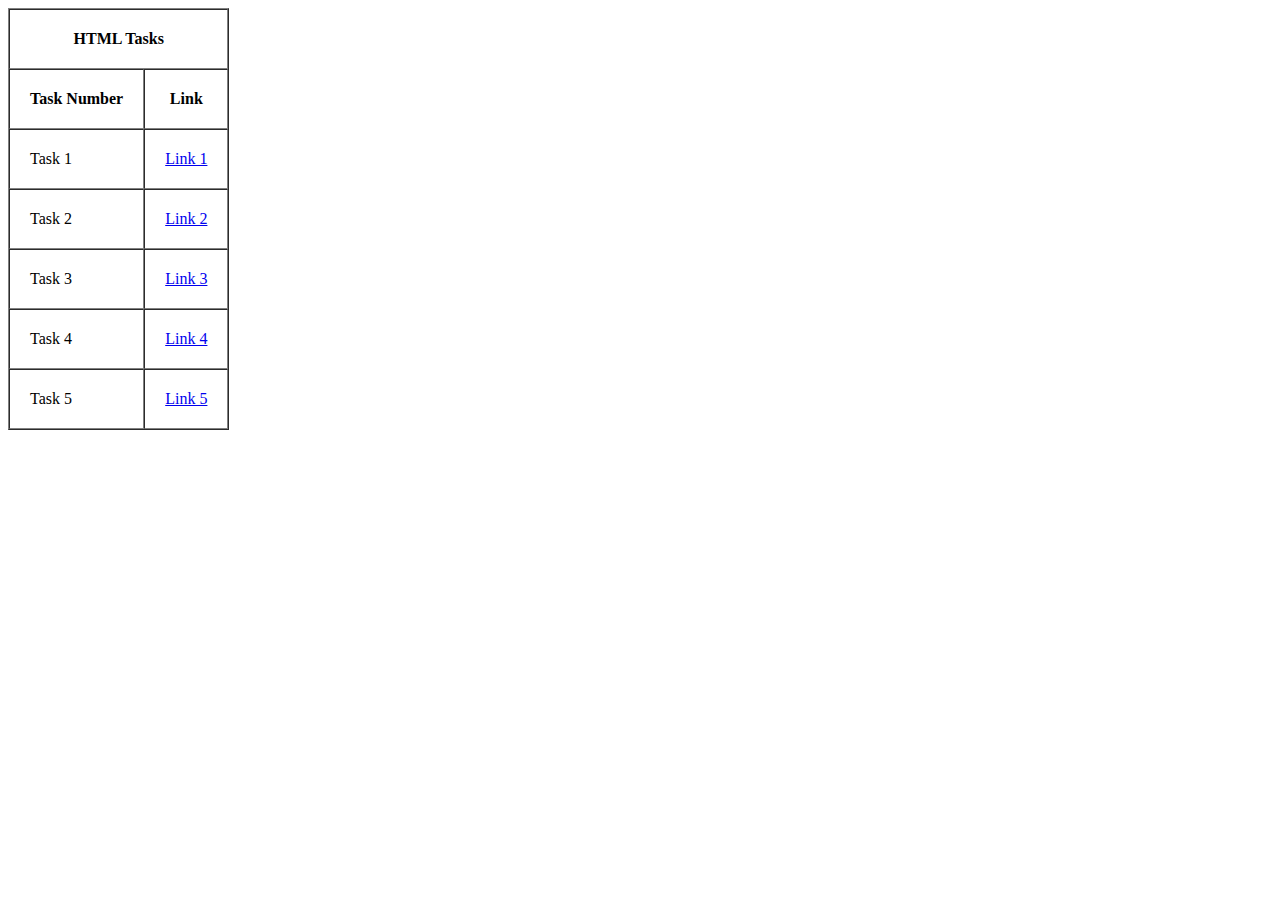
<file: index.html>
<!DOCTYPE html>
<html lang="en">
<head>
    <meta charset="UTF-8">
    <meta name="viewport" content="width=device-width, initial-scale=1.0">
    <title>Index of Task</title>
</head>
<body>
    <table cellpadding="20" height="200" widht="50%" cellspacing="0" border="1">
        <tr>
            <th colspan="2"> HTML Tasks </th>
           
        </tr>
        <tr>
            <th>Task Number</th>
            <th>Link</th>
        </tr>

        <tr>
            <td>Task 1</td>
            <td><a href="./HTML%20Tasks/task1.html" target="_blank">Link 1</a></td>
        </tr>

        <tr>
            <td>Task 2</td>
            <td> <a href="https://github.com/tanishqj-19/Ethnus-MERN-Internship/blob/main/HTML%20Tasks/task2.html" target="_blank">Link 2</a></td>
        </tr>

        <tr>
            <td>Task 3</td>
            <td> <a href="https://github.com/tanishqj-19/Ethnus-MERN-Internship/blob/main/HTML%20Tasks/task3.html" target="_blank">Link 3</a></td>
        </tr>

        <tr>
            <td>Task 4</td>
            <td> <a href="https://github.com/tanishqj-19/Ethnus-MERN-Internship/blob/main/HTML%20Tasks/task4.html" target="_blank">Link 4</a></td>
        </tr>

        <tr>
            <td>Task 5</td>
            <td> <a href="https://github.com/tanishqj-19/Ethnus-MERN-Internship/blob/main/HTML%20Tasks/task5.html" target="_blank">Link 5</a></td>
        </tr>
    </table>
</body>
</html>
</file>
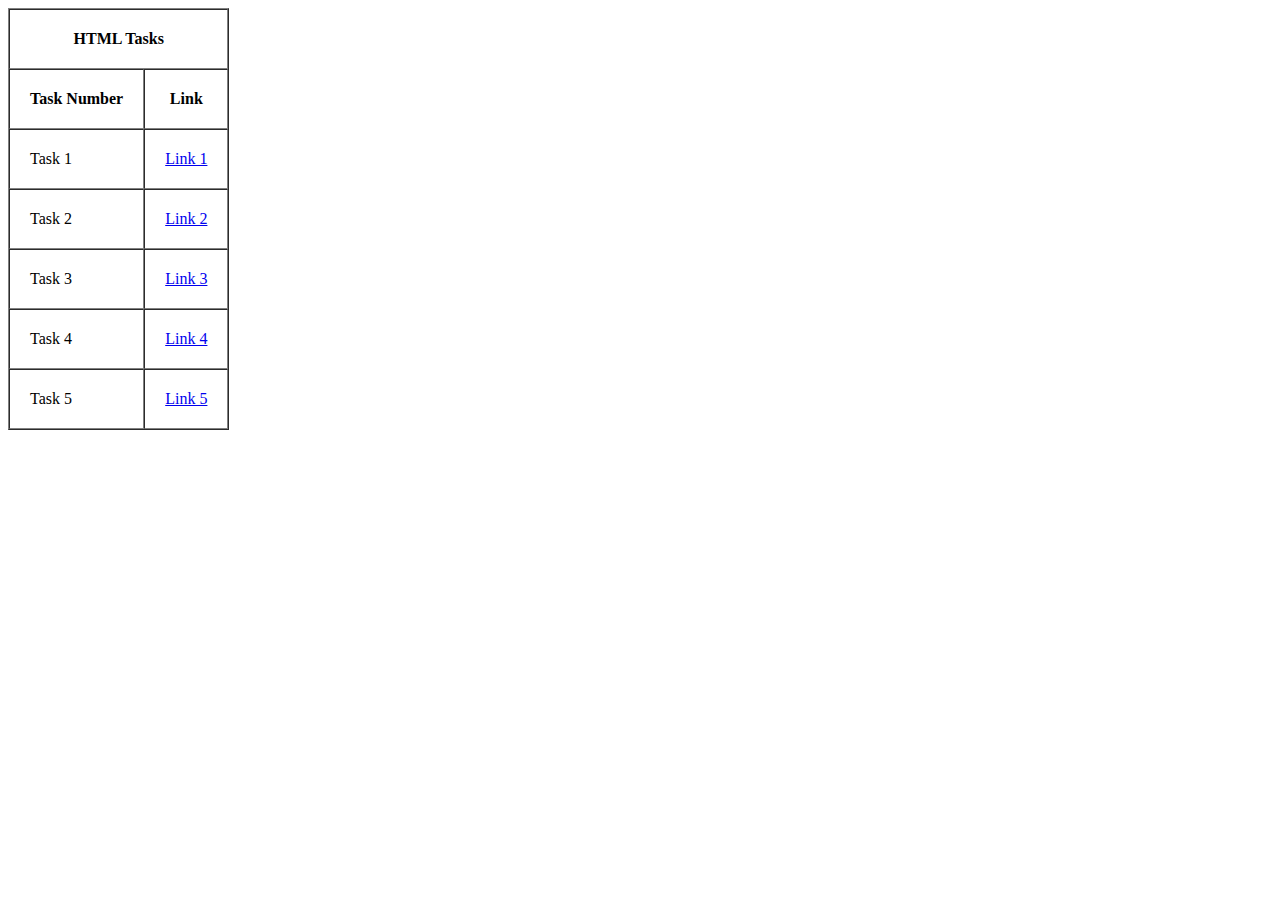
<file: HTML  TASK/index.html>
<!DOCTYPE html>
<html lang="en">
<head>
    <meta charset="UTF-8">
    <meta name="viewport" content="width=device-width, initial-scale=1.0">
    <title>Index of Task</title>
</head>
<body>
    <table cellpadding="20" height="200" widht="50%" cellspacing="0" border="1">
        <tr>
            <th colspan="2"> HTML Tasks </th>
           
        </tr>
        <tr>
            <th>Task Number</th>
            <th>Link</th>
        </tr>

        <tr>
            <td>Task 1</td>
            <td><a href="https://github.com/Arinjain2003/ETHUNUS-MERN/blob/main/HTML%20%20TASK/task1.html" target="_blank">Link 1</a></td>
        </tr>

        <tr>
            <td>Task 2</td>
            <td> <a href="https://github.com/Arinjain2003/ETHUNUS-MERN/blob/main/HTML%20%20TASK/task2.html" target="_blank">Link 2</a></td>
        </tr>

        <tr>
            <td>Task 3</td>
            <td> <a href="https://github.com/Arinjain2003/ETHUNUS-MERN/blob/main/HTML%20%20TASK/task3.html" target="_blank">Link 3</a></td>
        </tr>

        <tr>
            <td>Task 4</td>
            <td> <a href="https://github.com/Arinjain2003/ETHUNUS-MERN/blob/main/HTML%20%20TASK/task4.html" target="_blank">Link 4</a></td>
        </tr>

        <tr>
            <td>Task 5</td>
            <td> <a href="https://github.com/Arinjain2003/ETHUNUS-MERN/blob/main/HTML%20%20TASK/task5.html" target="_blank">Link 5</a></td>
        </tr>
    </table>
</body>
</html>
</file>
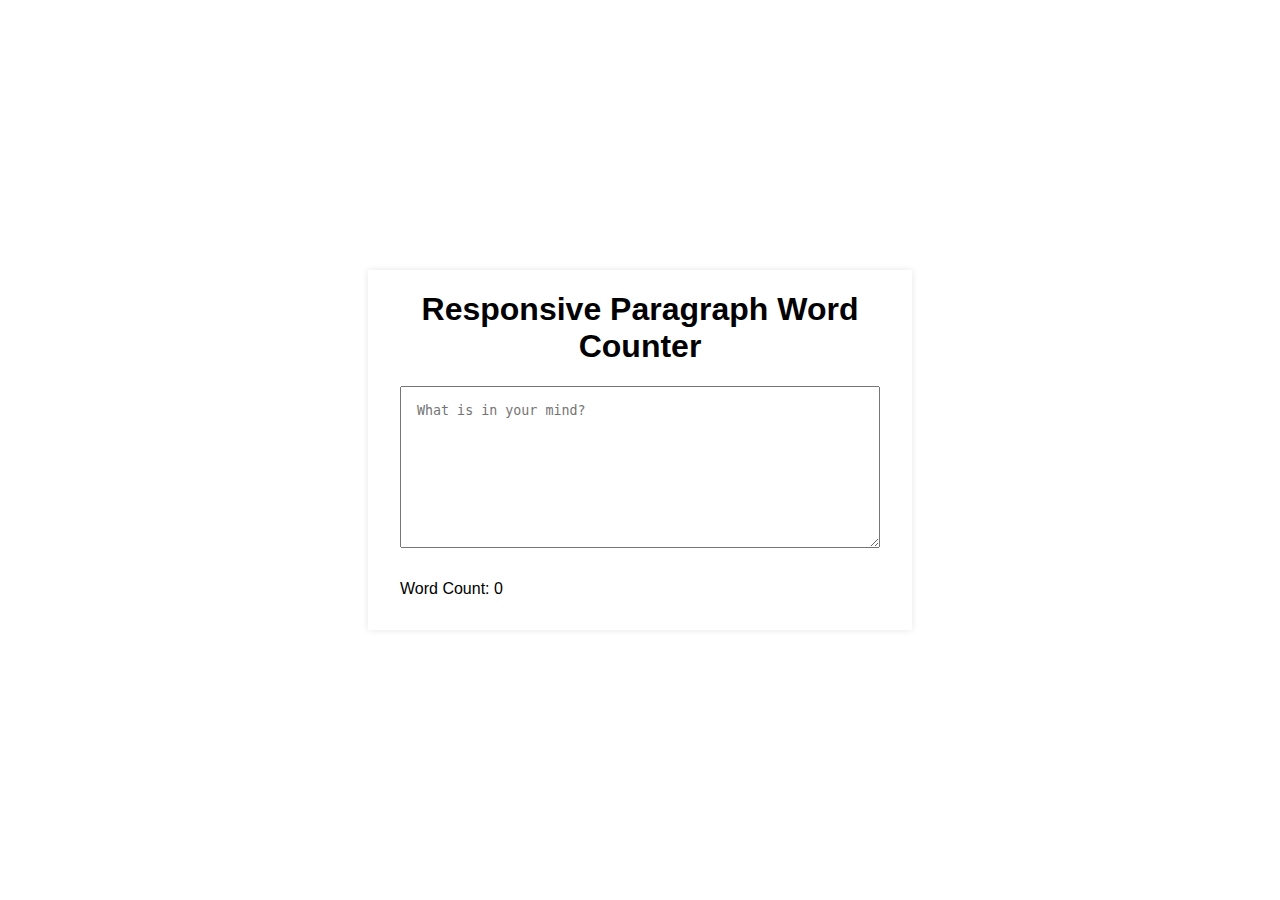
<file: ReactJS/task1/build/index.html>
<!DOCTYPE html>
<html lang="en">
  <head>
    <meta charset="utf-8" />
    <link rel="icon" href="./favicon.ico" />
    <meta name="viewport" content="width=device-width,initial-scale=1" />
    <meta name="theme-color" content="#000000" />
    <meta author="Amit verma" />
    <meta
      name="Word Counter"
      content="Web site creating using ReactJS to count number of words in your paragraphs in realtime."
    />
    <link rel="apple-touch-icon" href="./logo192.png" />
    <link rel="manifest" href="./manifest.json" />
    <title>React App</title>
    <script defer="defer" src="./static/js/main.f7eb101e.js"></script>
    <link href="./static/css/main.4de9fc06.css" rel="stylesheet" />
  </head>
  <body>
    <noscript>You need to enable JavaScript to run this app.</noscript>
    <div id="root"></div>
  </body>
</html>
</file>
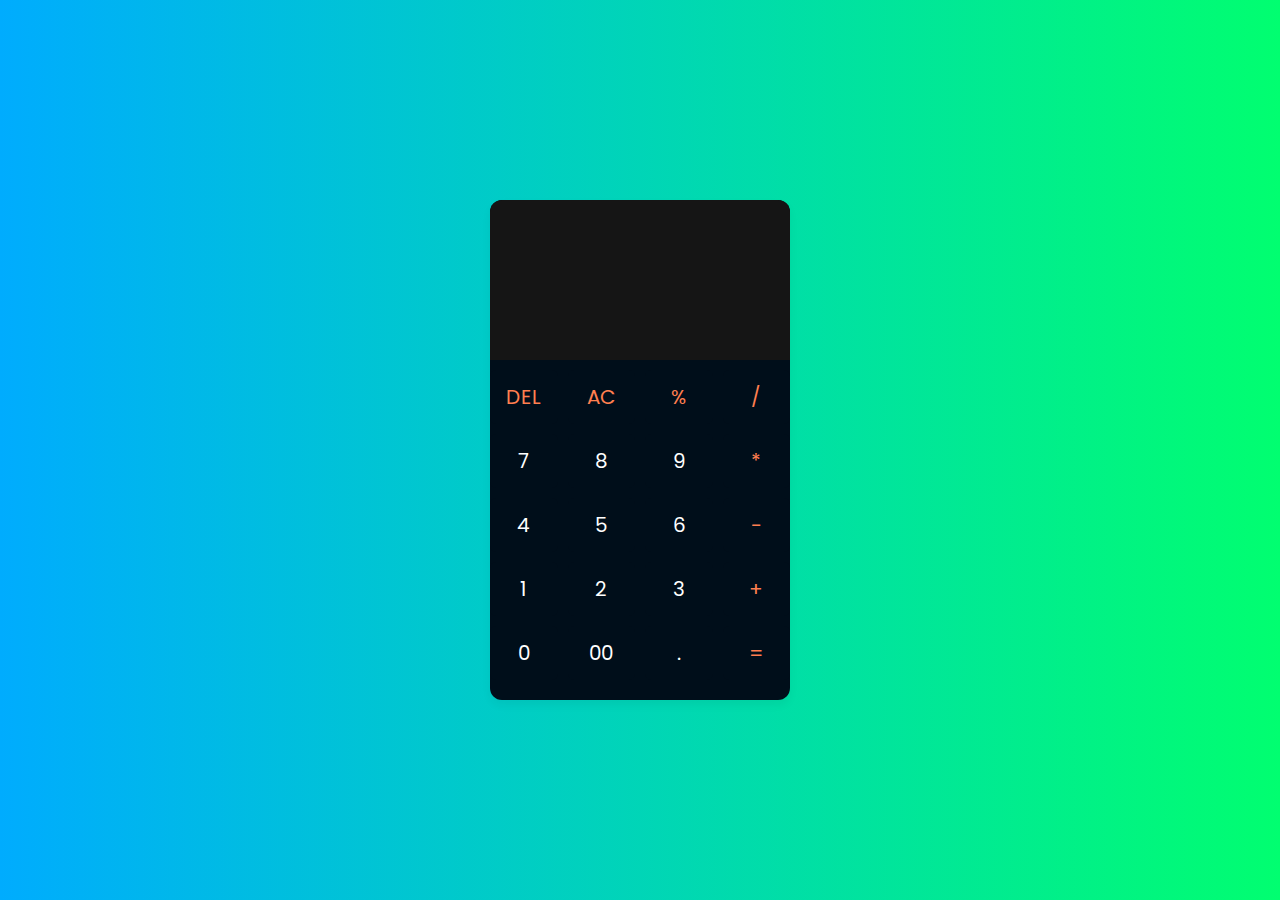
<file: ReactJS/task2/dist/index.html>
<!DOCTYPE html>
<html lang="en">
  <head>
    <meta charset="UTF-8" />
    <link rel="icon" type="image/svg+xml" href="/vite.svg" />
    <meta name="viewport" content="width=device-width, initial-scale=1.0" />
    <meta author="Amit Verma">
    <title>Calculator</title>

    
    <link rel="stylesheet" href="./assets/index-8db2e203.css">
  </head>
  <body>
    <div class="container">
      <input type="text" class="display">
      
      <div class="buttons">
        <button class="operator" data-value="DEL">DEL</button>
        <button class="operator" data-value="AC">AC</button>
        <button class="operator" data-value="%">%</button>
        <button class="operator" data-value="/">/</button>
        
        <button data-value="7">7</button>
        <button data-value="8">8</button>
        <button data-value="9">9</button>
        <button class="operator" data-value="*">*</button>
        
        <button data-value="4">4</button>
        <button data-value="5">5</button>
        <button data-value="6">6</button>
        <button class="operator" data-value="-">-</button>
        
        <button data-value="1">1</button>
        <button data-value="2">2</button>
        <button data-value="3">3</button>
        <button class="operator" data-value="+">+</button>
        
        <button data-value="0">0</button>
        <button data-value="00">00</button>
        <button data-value=".">.</button>
        <button class="operator" data-value="=">=</button>
      </div>
    </div>
    
    
    
    <script type="module" crossorigin src="./assets/index-bf435679.js"></script>
  </body>
</html>
</file>
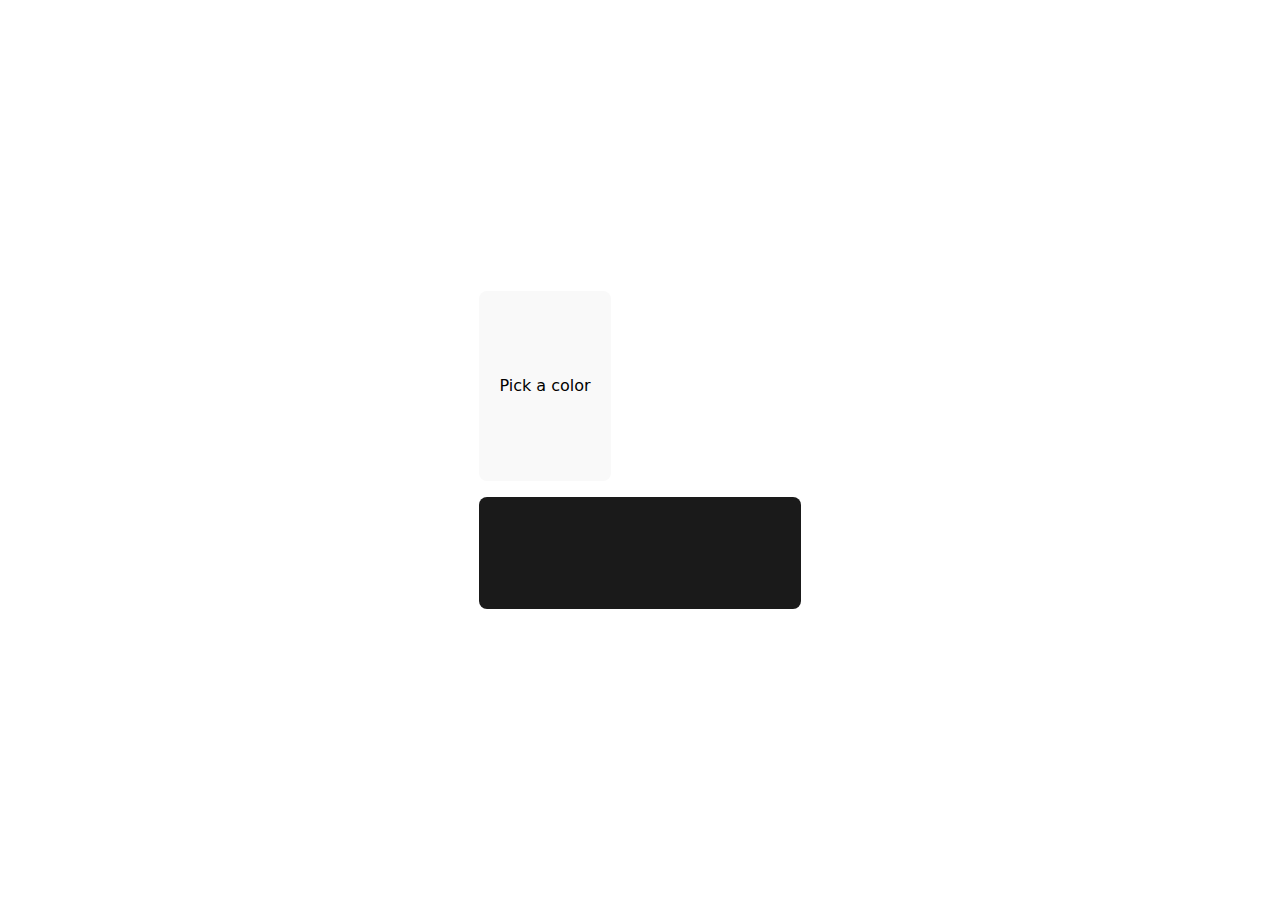
<file: ReactJS/task3/dist/index.html>
<!DOCTYPE html>
<html lang="en">
  <head>
    <meta charset="UTF-8" />
    <link rel="icon" type="image/svg+xml" href="/vite.svg" />
    <meta name="viewport" content="width=device-width, initial-scale=1.0" />
    <meta author="Amit Verma">
    <title>Color Picker</title>
    <script type="module" crossorigin src="./assets/index-8fbf6f59.js"></script>
    <link rel="stylesheet" href="./assets/index-e072aa11.css">
  </head>
  <body>
    <div id="root"></div>
    
  </body>
</html>
</file>
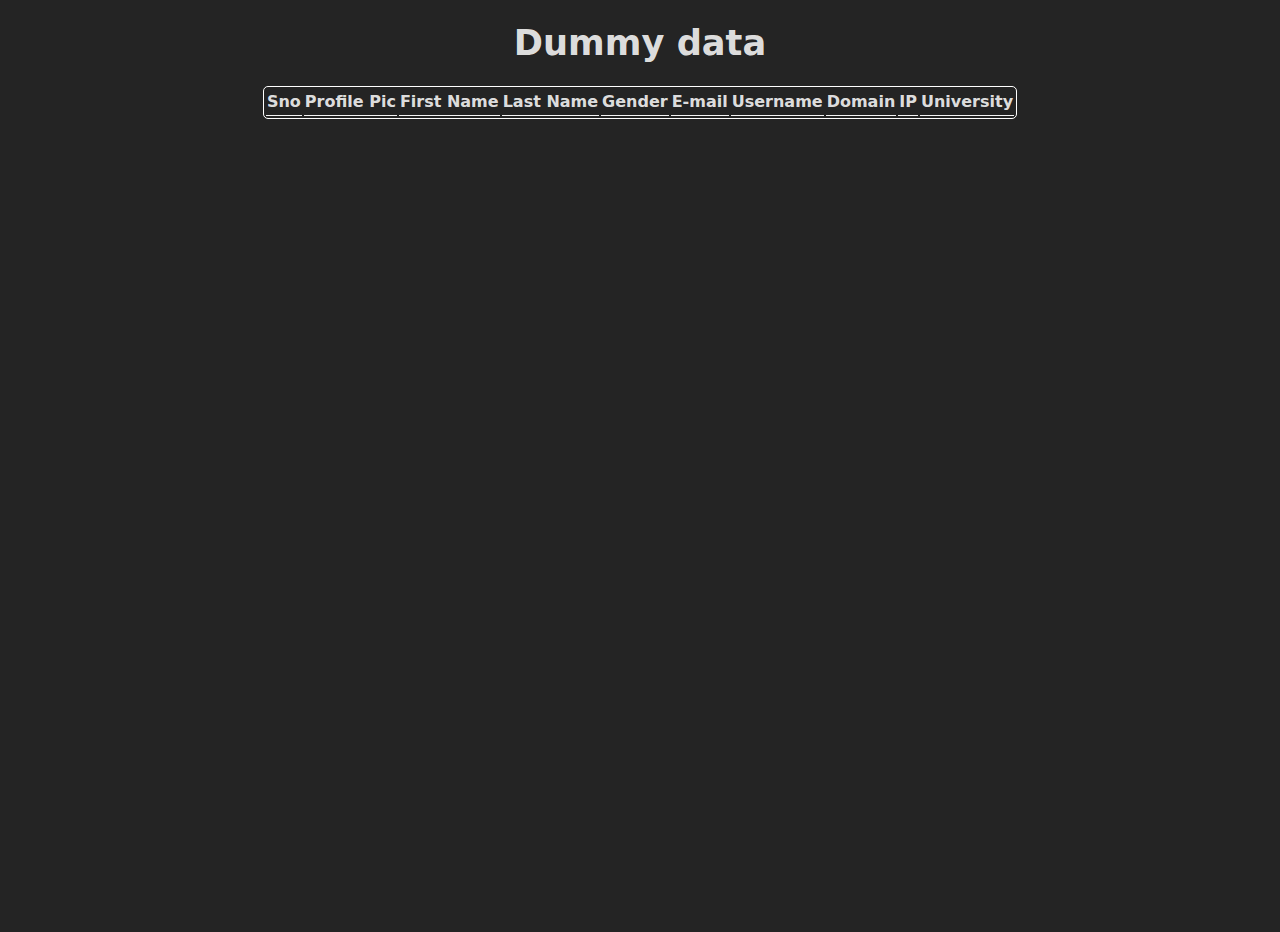
<file: ReactJS/task4/dist/index.html>
<!DOCTYPE html>
<html lang="en">
  <head>
    <meta charset="UTF-8" />
    <link rel="icon" type="image/svg+xml" href="/vite.svg" />
    <meta name="viewport" content="width=device-width, initial-scale=1.0" />
    <title>Fetch</title>
    
    <link rel="stylesheet" href="./assets/index-c2c4c701.css">
  </head>
  <body>
    <h1>Dummy data</h1>
    <div class="data">
      <table>
        <tr>
          <th>Sno</th>
          <th>Profile Pic</th>
          <th>First Name</th>
          <th>Last Name</th>
          <th>Gender</th>
          <th>E-mail</th>
          <th>Username</th>
          <th>Domain</th>
          <th>IP</th>
          <th>University</th>
        </tr>
      </table>
    </div>
    <script src="./assets/script.js"></script>
  </body>
</html>
</file>
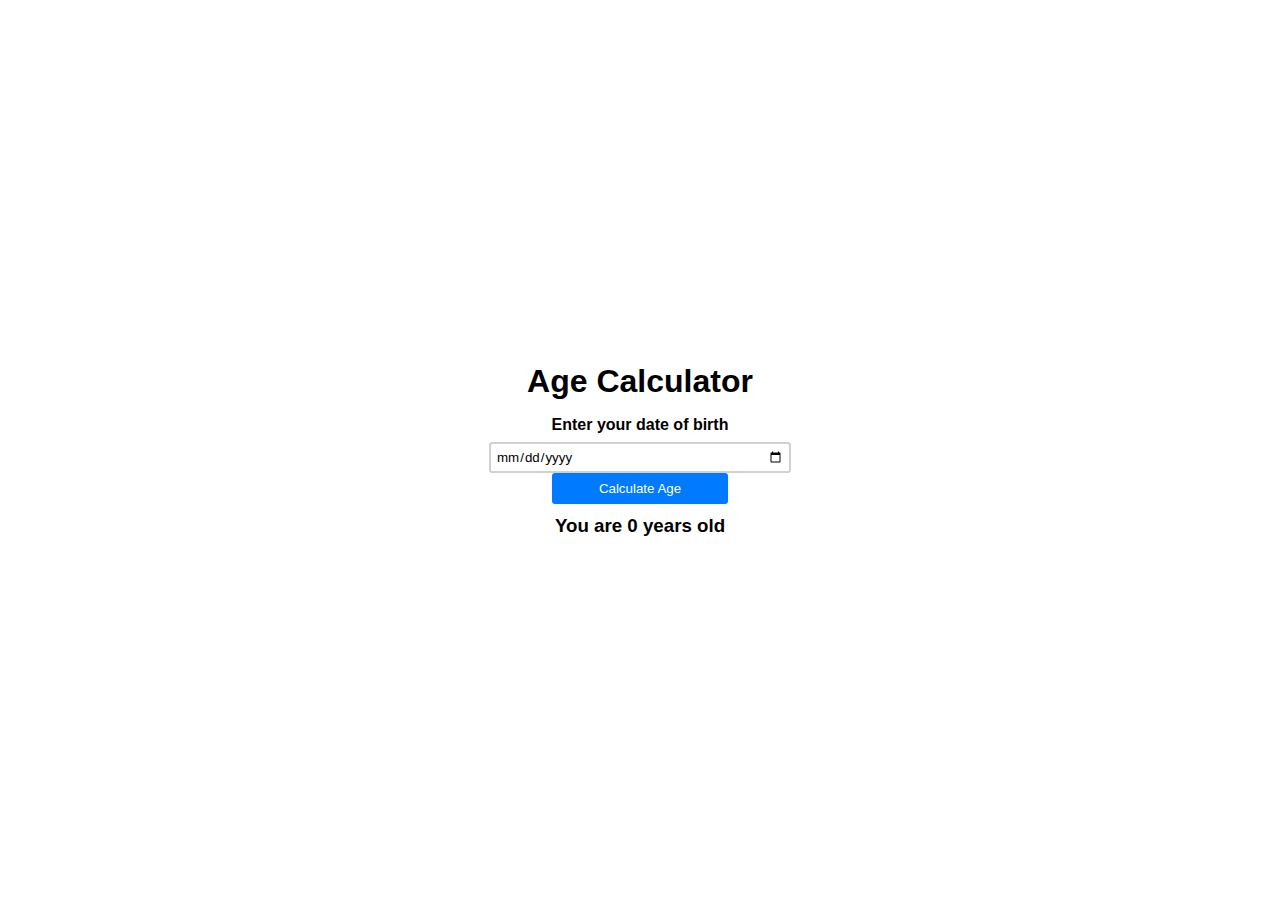
<file: ReactJS/task5/build/index.html>
<!doctype html><html lang="en"><head><meta charset="utf-8"/><link rel="icon" href="./favicon.ico"/><meta name="viewport" content="width=device-width,initial-scale=1"/><meta name="theme-color" content="#000000"/><meta name="description" content="Web site created using create-react-app"/><link rel="apple-touch-icon" href="./logo192.png"/><link rel="manifest" href="./manifest.json"/><title>React App</title><script defer="defer" src="./static/js/main.3035890a.js"></script><link href="./static/css/main.1033eb6d.css" rel="stylesheet"></head><body><noscript>You need to enable JavaScript to run this app.</noscript><div id="root"></div></body></html>
</file>
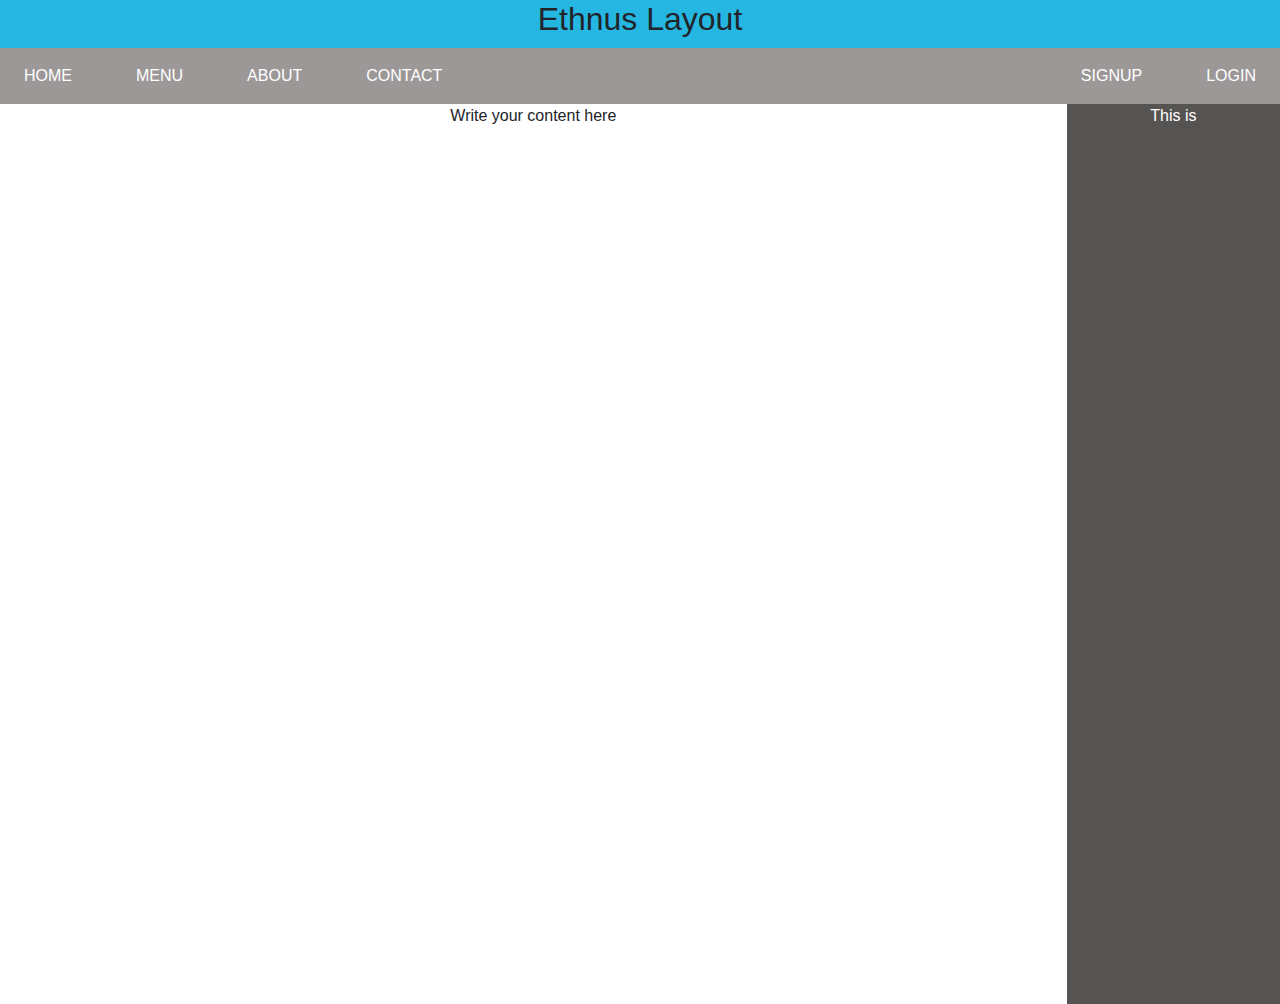
<file: Bootstrap_Tasks/BS_Task_1.html>
<!DOCTYPE html>

<head>
    <title>
        Bootstrap Task 1
    </title>
    <link rel="stylesheet" href="https://maxcdn.bootstrapcdn.com/bootstrap/4.5.2/css/bootstrap.min.css">
    <link rel="stylesheet" href="BS_Task_1.css">
</head>

<body>
    <div class="top-bar text-center">
        <h2>Ethnus Layout</h2>
    </div>

    <nav class="navbar navbar-expand-lg menu d-flex">
        <ul class="navbar-nav">
            <li class="nav-item mr-5">
                <a class="nav-link text-white" href="#">HOME</a>
            </li>
            <li class="nav-item mr-5">
                <a class="nav-link text-white" href="#">MENU</a>
            </li>
            <li class="nav-item mr-5">
                <a class="nav-link text-white" href="#">ABOUT</a>
            </li>
            <li class="nav-item mr-5">
                <a class="nav-link text-white" href="#">CONTACT</a>
            </li>
        </ul>
        <ul class="navbar-nav ml-auto">
            <li class="nav-item ml-5">
                <a class="nav-link text-white" href="#">SIGNUP</a>
            </li>
            <li class="nav-item ml-5">
                <a class="nav-link text-white" href="#">LOGIN</a>
            </li>
        </ul>
    </nav>

    <div class="container-fluid d-flex flex-direction-column vh-100">
        <div class="row flex-fill">
            <div class="col-10 flex-grow-1 text-center">
                <p>Write your content here</p>
            </div>
            <div class="col-2 right-content flex-grow-1 text-center text-white">
                <p>This is</p>
            </div>
        </div>
    </div>
</body>

</html>
</file>
<file: ReactJS/task1/build/static/css/main.4de9fc06.css>
body{-webkit-font-smoothing:antialiased;-moz-osx-font-smoothing:grayscale;font-family:-apple-system,BlinkMacSystemFont,Segoe UI,Roboto,Oxygen,Ubuntu,Cantarell,Fira Sans,Droid Sans,Helvetica Neue,sans-serif;margin:0}code{font-family:source-code-pro,Menlo,Monaco,Consolas,Courier New,monospace}.App{display:grid;height:100vh;place-content:center}.App .container{box-shadow:0 0 7px rgba(0,0,0,.1);display:flex;flex-direction:column;padding:0 2rem;text-align:center;width:30rem}.App .container textarea{height:8rem;padding:1rem}.App .container p{align-self:flex-start;margin:2rem 0}.App #copyright{color:#cacaca;font-size:small}.App #copyright a{color:#cacaca;text-decoration:none}
/*# sourceMappingURL=main.4de9fc06.css.map*/
</file>
<file: ReactJS/task2/dist/assets/index-8db2e203.css>
@import"https://fonts.googleapis.com/css2?family=Poppins:ital,wght@0,100;0,200;0,300;0,400;0,500;0,600;0,700;0,800;0,900;1,100;1,200;1,300;1,400;1,500;1,600;1,700;1,800;1,900&display=swap";*{margin:0;padding:0;box-sizing:border-box;font-family:Poppins,sans-serif}body{height:100vh;display:flex;align-items:center;justify-content:center;background:linear-gradient(to right,#00acfe,#01fe70)}body .container{position:relative;max-width:300px;width:100%;border-radius:12px;padding:0 0 20px;background:#000e1a;box-shadow:0 5px 10px #0000000d}body .container .display{height:10rem;width:100%;border-radius:12px 12px 0 0;outline:none;padding:20px;border:none;text-align:right;margin-bottom:10px;font-size:25px;color:#fff;background:rgb(21,21,21);pointer-events:none}body .container .buttons{display:grid;grid-template-columns:repeat(4,1fr);grid-gap:10px}body .container .buttons button{padding:12px 10px;border-radius:6px;border:none;font-size:20px;cursor:pointer;background-color:#000e1a;color:#fff}body .container .buttons button:hover{transform:scale(.99);background:rgba(255,255,255,.05)}body .container .buttons .operator{color:coral}body .container .buttons .operator:hover{background:coral;color:#fff}
</file>
<file: ReactJS/task3/dist/assets/index-e072aa11.css>
#root{max-width:1280px;margin:0 auto;padding:2rem;text-align:center}.color-picker{display:flex;flex-direction:column;gap:1rem}.color-picker .input{display:flex;gap:1rem}.color-picker .input .color-list{margin-top:.2rem;background:white;display:grid;grid-template-columns:repeat(4,1fr);grid-gap:10px;justify-content:center;padding:1.3rem .5rem .5rem;border-radius:5px}.color-picker .input .color-list .color{width:2rem;height:2rem;cursor:pointer}.color-picker .input .color-list .color:hover{scale:.95}.color-picker #output{width:100%;height:7rem}:root{font-family:Inter,system-ui,Avenir,Helvetica,Arial,sans-serif;line-height:1.5;font-weight:400;color-scheme:light dark;color:#ffffffde;background-color:#242424;font-synthesis:none;text-rendering:optimizeLegibility;-webkit-font-smoothing:antialiased;-moz-osx-font-smoothing:grayscale;-webkit-text-size-adjust:100%}a{font-weight:500;color:#646cff;text-decoration:inherit}a:hover{color:#535bf2}body{margin:0;display:flex;place-items:center;min-width:320px;min-height:100vh}h1{font-size:3.2em;line-height:1.1}button{border-radius:8px;border:1px solid transparent;padding:.6em 1.2em;font-size:1em;font-weight:500;font-family:inherit;background-color:#1a1a1a;cursor:pointer;transition:border-color .25s}button:hover{border-color:#646cff}button:focus,button:focus-visible{outline:4px auto -webkit-focus-ring-color}@media (prefers-color-scheme: light){:root{color:#213547;background-color:#fff}a:hover{color:#747bff}button{background-color:#f9f9f9}}
</file>
<file: ReactJS/task4/dist/assets/index-c2c4c701.css>
:root{font-family:Inter,system-ui,Avenir,Helvetica,Arial,sans-serif;line-height:1.5;font-weight:400;color-scheme:light dark;color:#ffffffde;background-color:#242424;font-synthesis:none;text-rendering:optimizeLegibility;-webkit-font-smoothing:antialiased;-moz-osx-font-smoothing:grayscale;-webkit-text-size-adjust:100%}body{text-align:center;min-width:320px;min-height:100vh}body h1{font-size:2.2em;line-height:1.1}body table{border-radius:5px;border:white 1px solid;text-align:center;margin:0 auto}body table th{border-bottom:whitesmoke 1px solid}body table td{text-align:left}
</file>
<file: ReactJS/task5/build/static/css/main.1033eb6d.css>
*{font-family:Segoe UI,Tahoma,Geneva,Verdana,sans-serif;margin:0;padding:0}.App{display:grid;height:100vh;place-content:center;text-align:center}.App h4{margin-top:1rem}.App input{border:2px solid #d1d1d1;border-radius:3px;margin-top:.5rem;padding:.3rem;width:18rem}.App button{background:#007bff;border:none;border-radius:3px;color:#fff;cursor:pointer;margin:0 auto;padding:.5rem;width:11rem}.App h3{margin-top:.7rem}
/*# sourceMappingURL=main.1033eb6d.css.map*/
</file>
<file: Bootstrap_Tasks/BS_Task_1.css>
.top-bar {
    background-color: #25b6e2;
    height: 3rem;
}

.menu {
    background-color: #969292f0;
}

.right-content {
    background-color: #565353;
}
</file>
